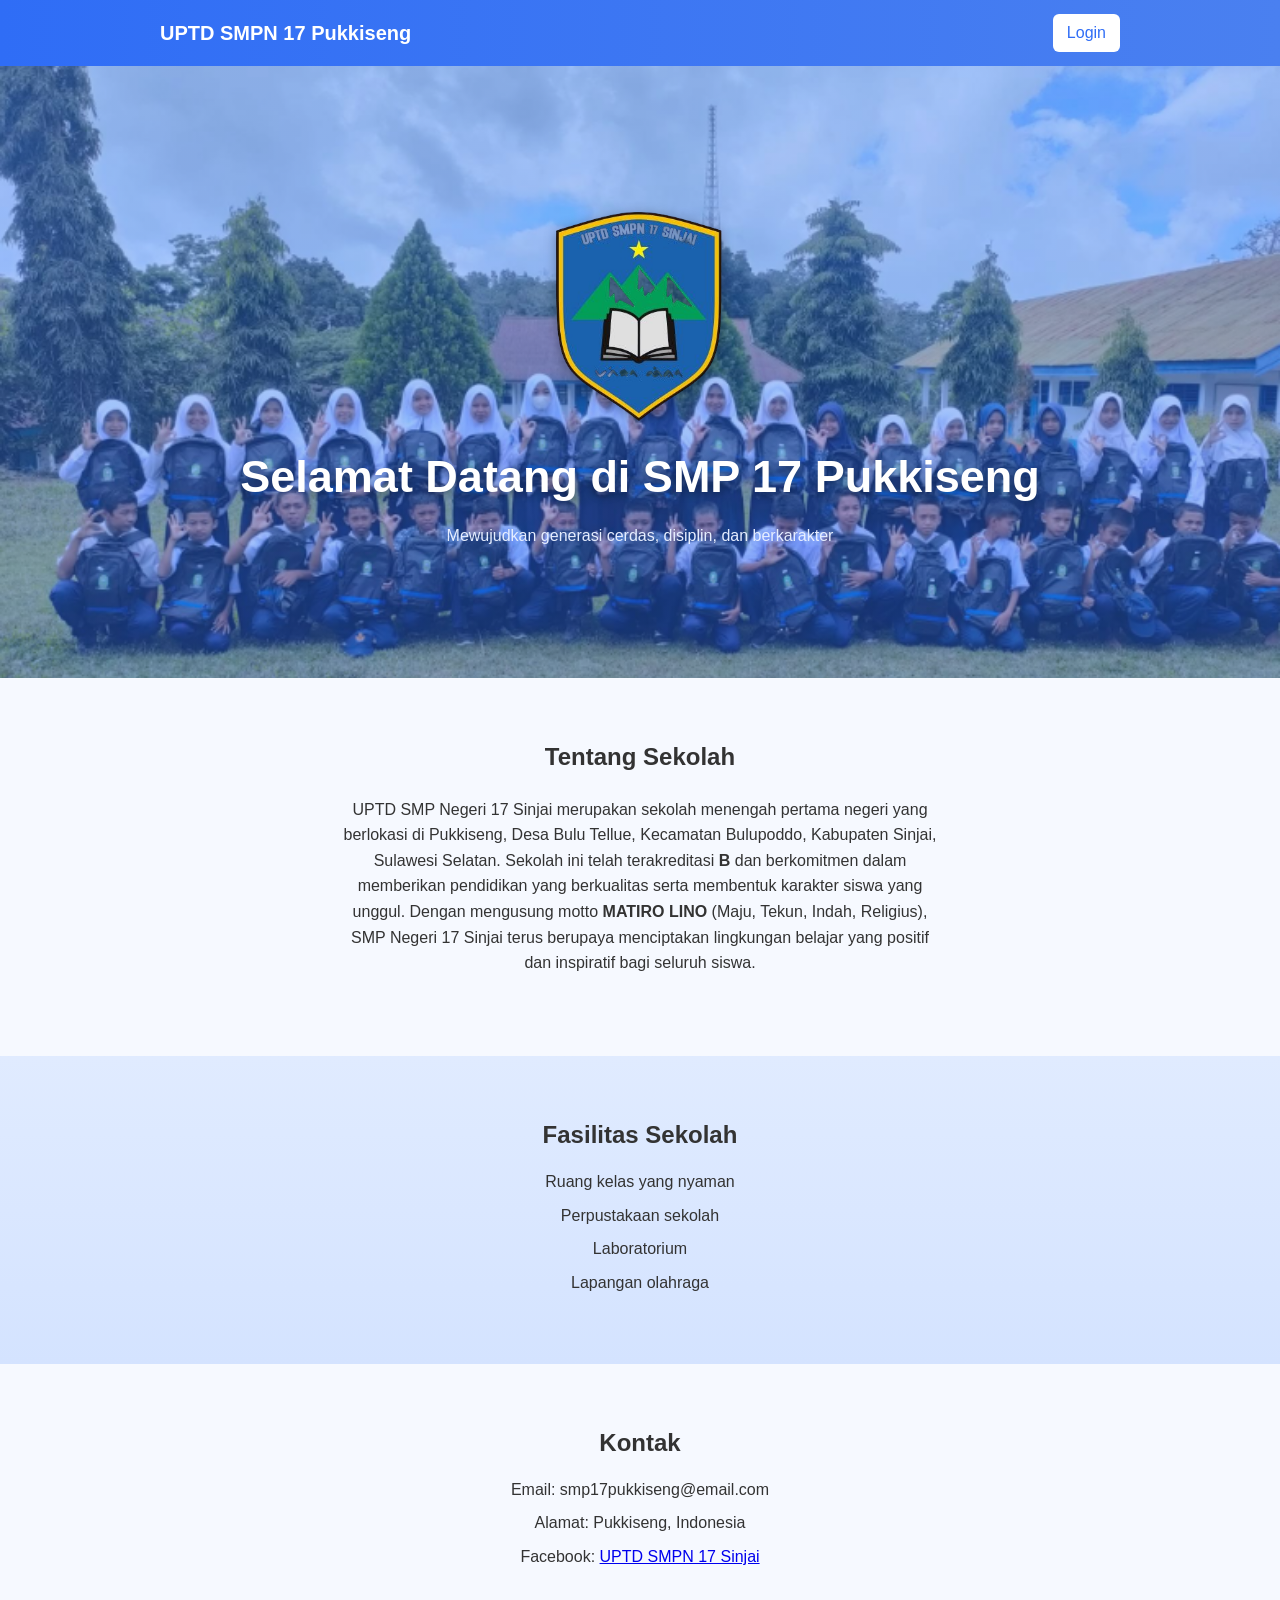
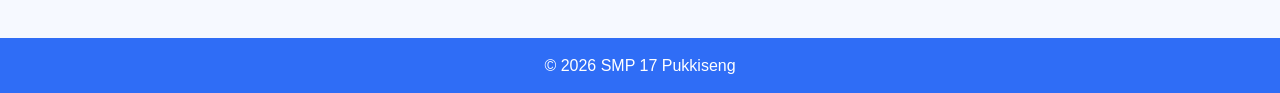
<file: index.html>
<!DOCTYPE html>
<html>
<head>
    <title>UPTD SMPN 17 Pukkiseng</title>
    <link rel="stylesheet" href="css/style.css">
</head>
<body>

<!-- HEADER -->
<header class="header">
    <div class="container nav">
        <h2> UPTD SMPN 17 Pukkiseng</h2>
        <a href="login.html" class="btn-login">Login</a>
    </div>
</header>

<!-- HERO  -->
<section class="hero">
    <img src="resource/logo.png" class="hero-logo" alt="Logo Sekolah">
    <h1>Selamat Datang di SMP 17 Pukkiseng</h1>
    <p>Mewujudkan generasi cerdas, disiplin, dan berkarakter</p>
</section>

<!-- TENTANG -->
<section class="section">
    <div class="container">
        <h2>Tentang Sekolah</h2>

        <div class="about-wrapper">
            <p class="about-text">
                UPTD SMP Negeri 17 Sinjai merupakan sekolah menengah pertama negeri 
                yang berlokasi di Pukkiseng, Desa Bulu Tellue, Kecamatan Bulupoddo, 
                Kabupaten Sinjai, Sulawesi Selatan. Sekolah ini telah terakreditasi 
                <strong>B</strong> dan berkomitmen dalam memberikan pendidikan yang 
                berkualitas serta membentuk karakter siswa yang unggul. Dengan 
                mengusung motto <strong>MATIRO LINO</strong> (Maju, Tekun, Indah, Religius), 
                SMP Negeri 17 Sinjai terus berupaya menciptakan lingkungan belajar 
                yang positif dan inspiratif bagi seluruh siswa.
            </p>
        </div>

    </div>
</section>

<!-- FASILITAS -->
<section class="section alt">
    <div class="container">
        <h2>Fasilitas Sekolah</h2>
        <ul class="list">
            <li>Ruang kelas yang nyaman</li>
            <li>Perpustakaan sekolah</li>
            <li>Laboratorium</li>
            <li>Lapangan olahraga</li>
        </ul>
    </div>
</section>

<!-- KONTAK -->
<section class="section">
    <div class="container">
        <h2>Kontak</h2>
        <ul class="list">
            <li>Email: smp17pukkiseng@email.com</li>
            <li>Alamat: Pukkiseng, Indonesia</li>
             <li>  Facebook: <a href="https://web.facebook.com/p/UPTD-SMPN-17-Sinjai-100057257237729/?_rdc=1&_rdr#" target="_blank">
                 UPTD SMPN 17 Sinjai
             </a>
            </li>
        </ul>
    </div>
</section>

<!-- FOOTER -->
<footer>
    <p>© 2026 SMP 17 Pukkiseng</p>
</footer>

</body>
</html>
</file>
<file: css/style.css>
* {
    margin: 0;
    padding: 0;
    box-sizing: border-box;
}

/* BODY */
body {
    font-family: 'Segoe UI', sans-serif;
    background: #f6f9ff;
    color: #333;
    line-height: 1.6;
}

/* CONTAINER */
.container {
    max-width: 1000px;
    margin: auto;
    padding: 0 20px;
}

/* HEADER */
.header {
    background: linear-gradient(90deg, #2f6df6, #4a80f0);
    padding: 14px 0;
}

/* NAV */
.nav {
    display: flex;
    justify-content: space-between;
    align-items: center;
    color: white;
}

.nav h2 {
    font-size: 20px;
    font-weight: 600;
}

/* BUTTON */
.btn-login {
    background: white;
    color: #2f6df6;
    padding: 6px 14px;
    border-radius: 6px;
    text-decoration: none;
}

/* HERO */
.hero {
    text-align: center;
    padding: 130px 20px;

    display: flex;
    flex-direction: column;
    align-items: center;
    justify-content: center;

    
    background: 
        linear-gradient(rgba(47, 109, 246, 0.35), rgba(47, 109, 246, 0.45)),
        url('../resource/sekolah.png');

    background-size: cover;
    background-position: center;
    background-repeat: no-repeat;

    color: white;
}


.hero-logo {
    width: 230px;
    margin-bottom: 15px;
    display: block;

    filter: drop-shadow(0 2px 6px rgba(0,0,0,0.3));
}

/* HERO TEXT */
.hero h1 {
    font-size: 45px;
    margin-bottom: 10px;
    color: white;
    text-shadow: 0 3px 8px rgba(0,0,0,0.3);
}

.hero p {
    color: #e6eeff;
}

/* SECTION */
.section {
    padding: 60px 0;
    text-align: center;
    background: #f6f9ff;
}

/* SELINGAN */
.section.alt {
    background: linear-gradient(to bottom, #e0ebff, #d4e3ff);
}

/* ABOUT */
.about-wrapper {
    max-width: 600px;
    margin: 20px auto;
}

.about-text {
    text-align: center;
}

/* LIST */
.list {
    margin-top: 15px;
    list-style: none;
}

.list li {
    margin: 8px 0;
}


/* FOOTER */
footer {
    background: #2f6df6;
    color: white;
    text-align: center;
    padding: 15px;
}
</file>
